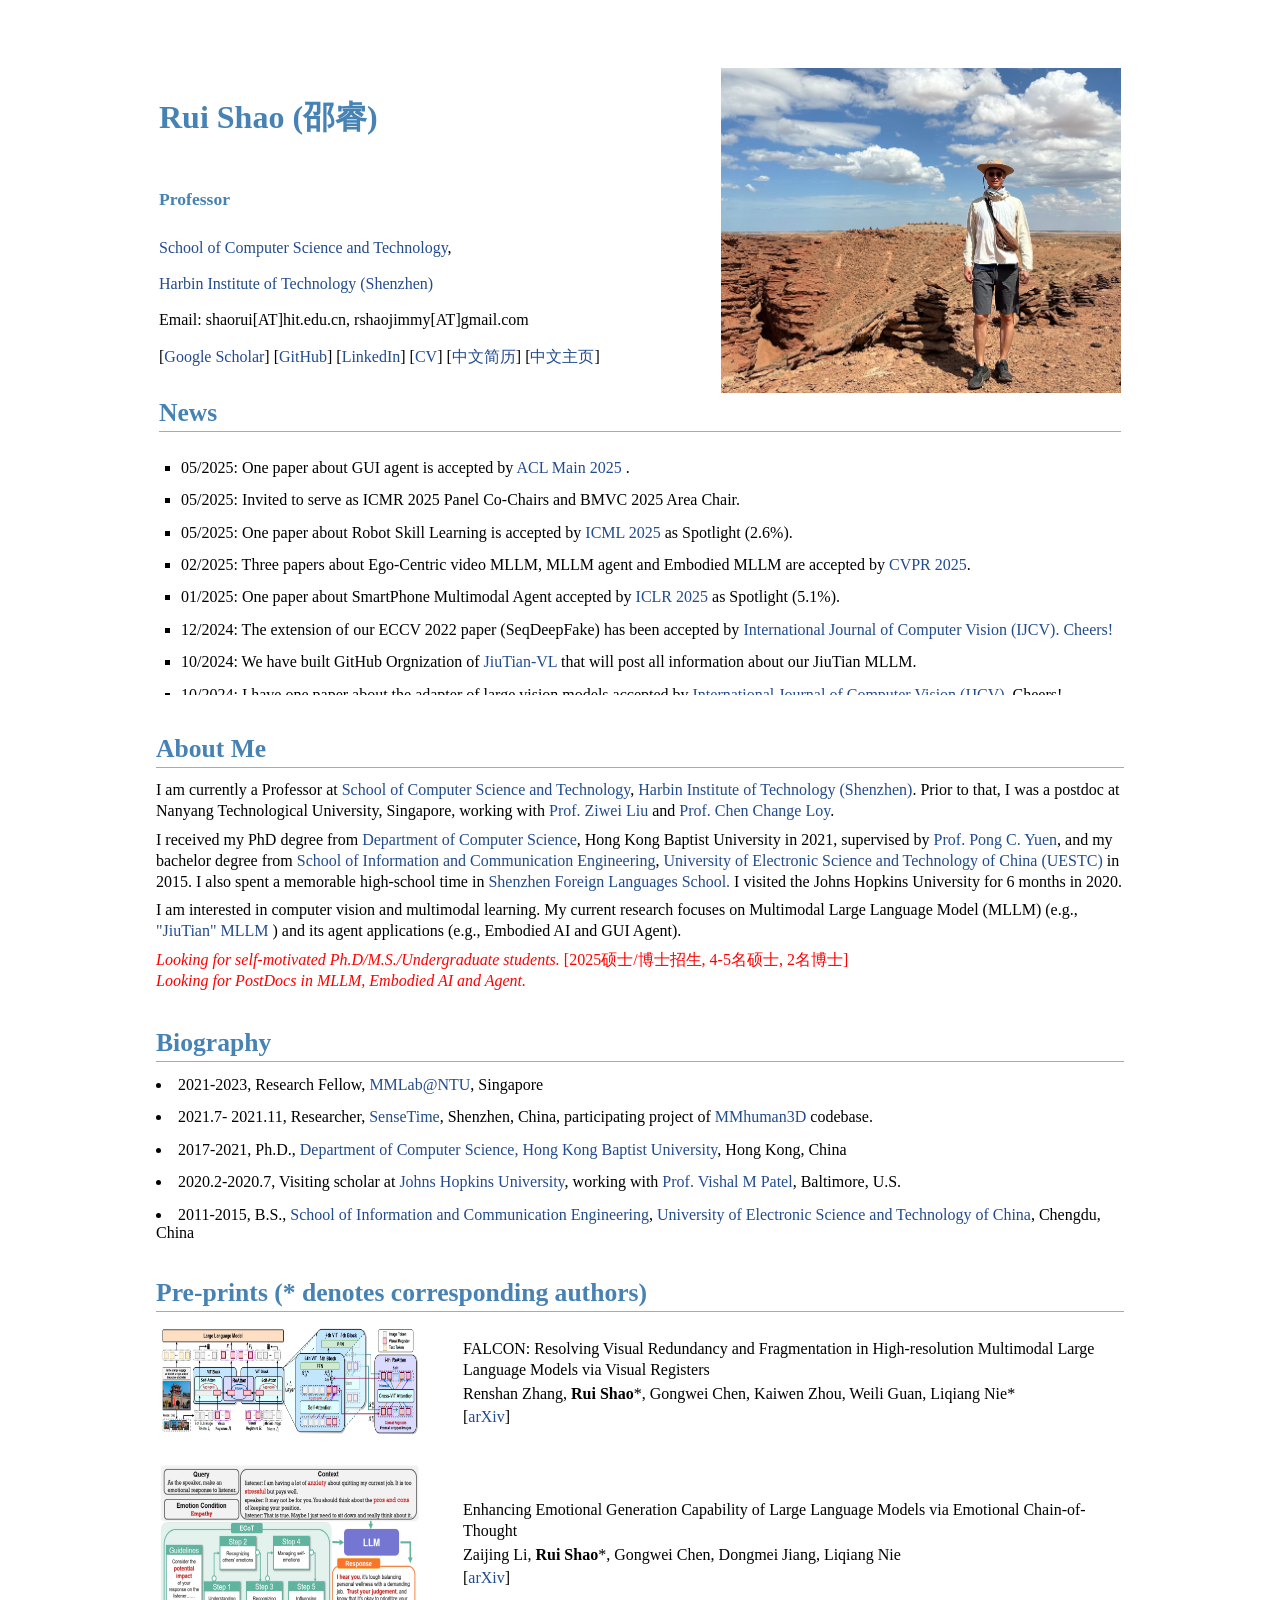
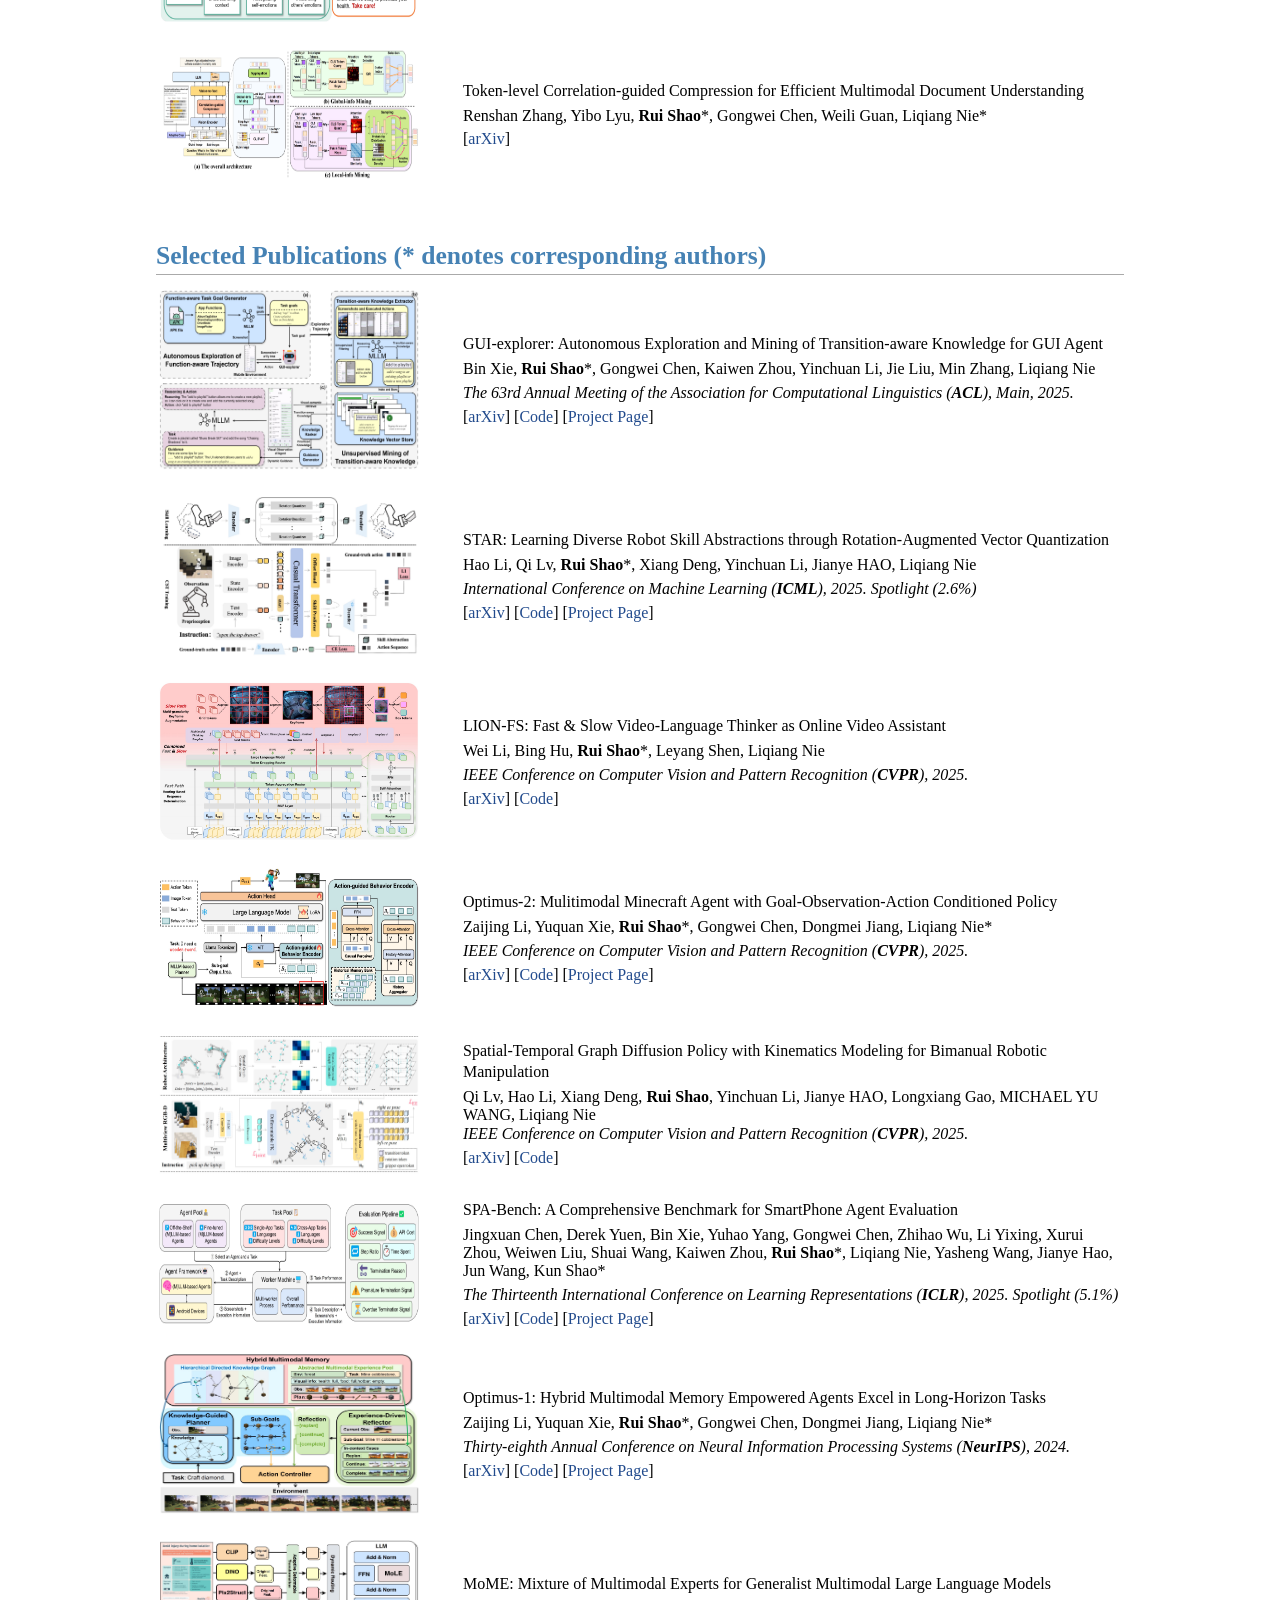
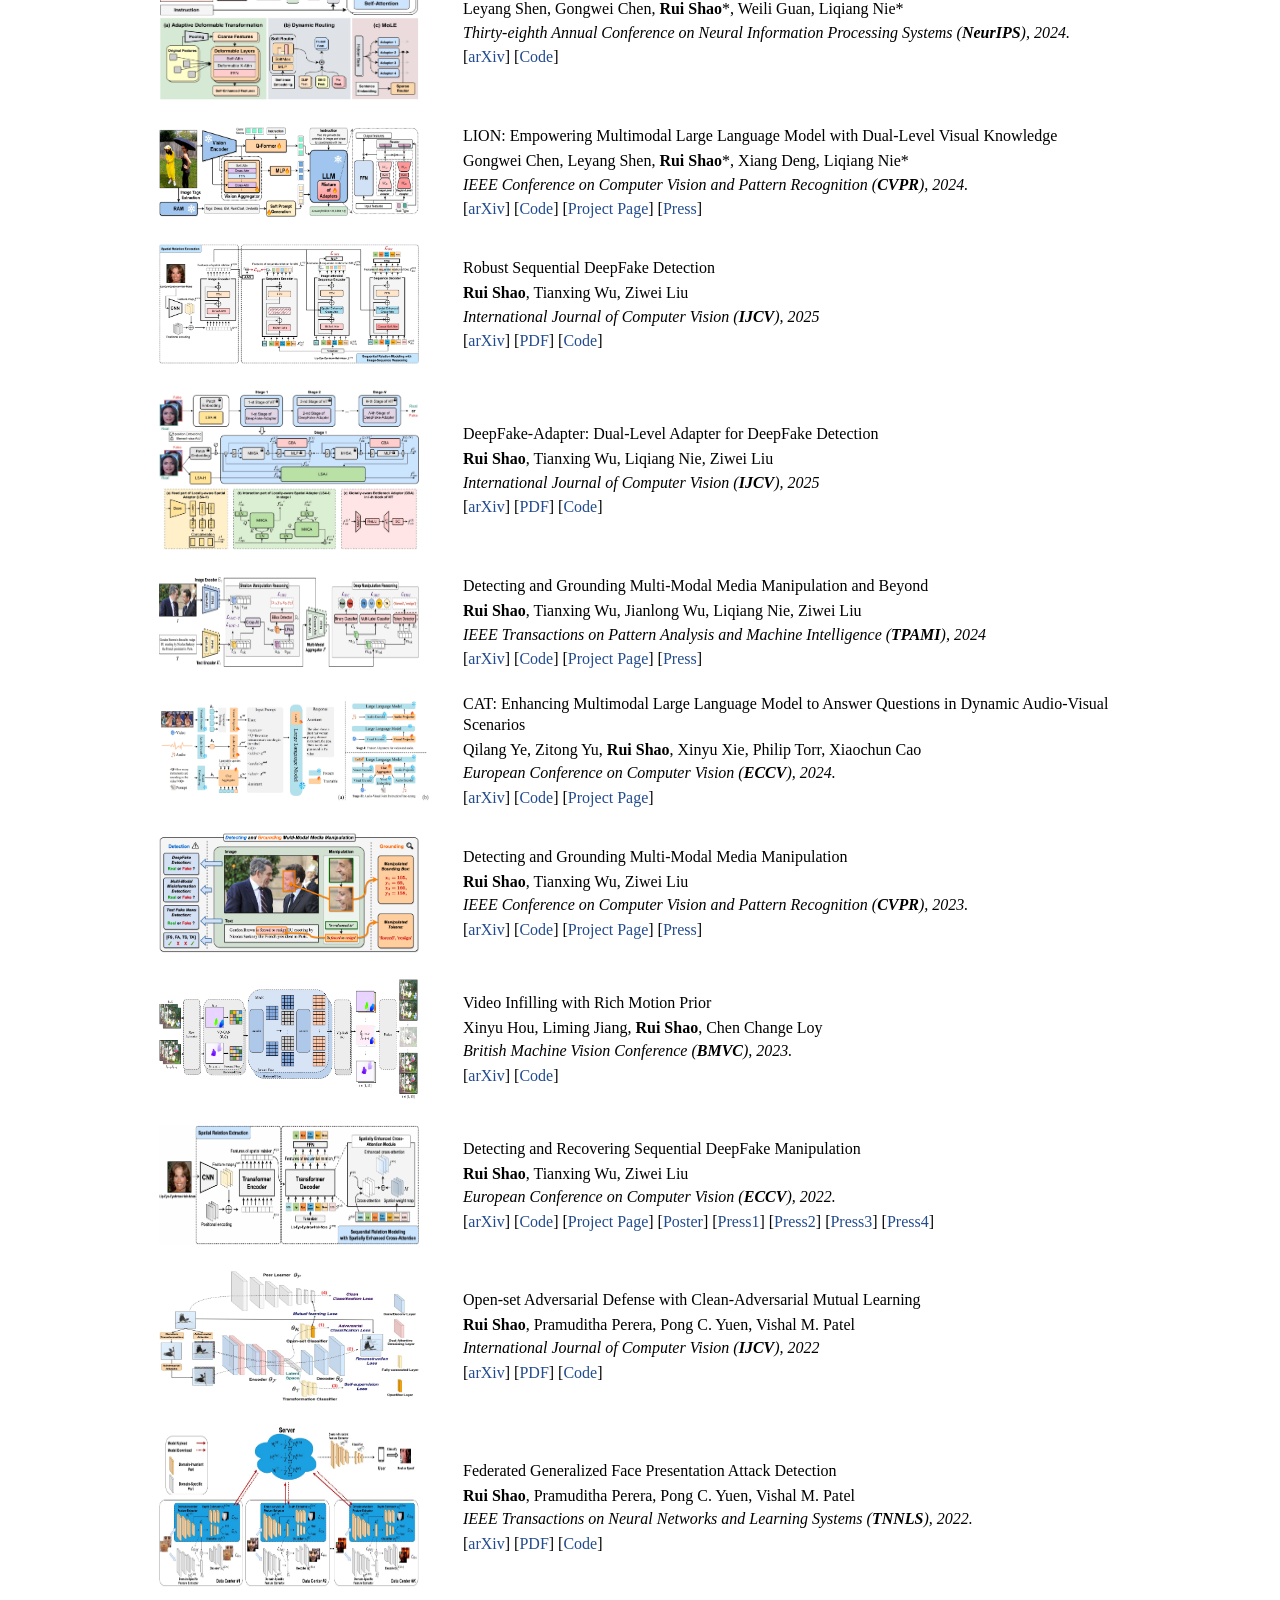
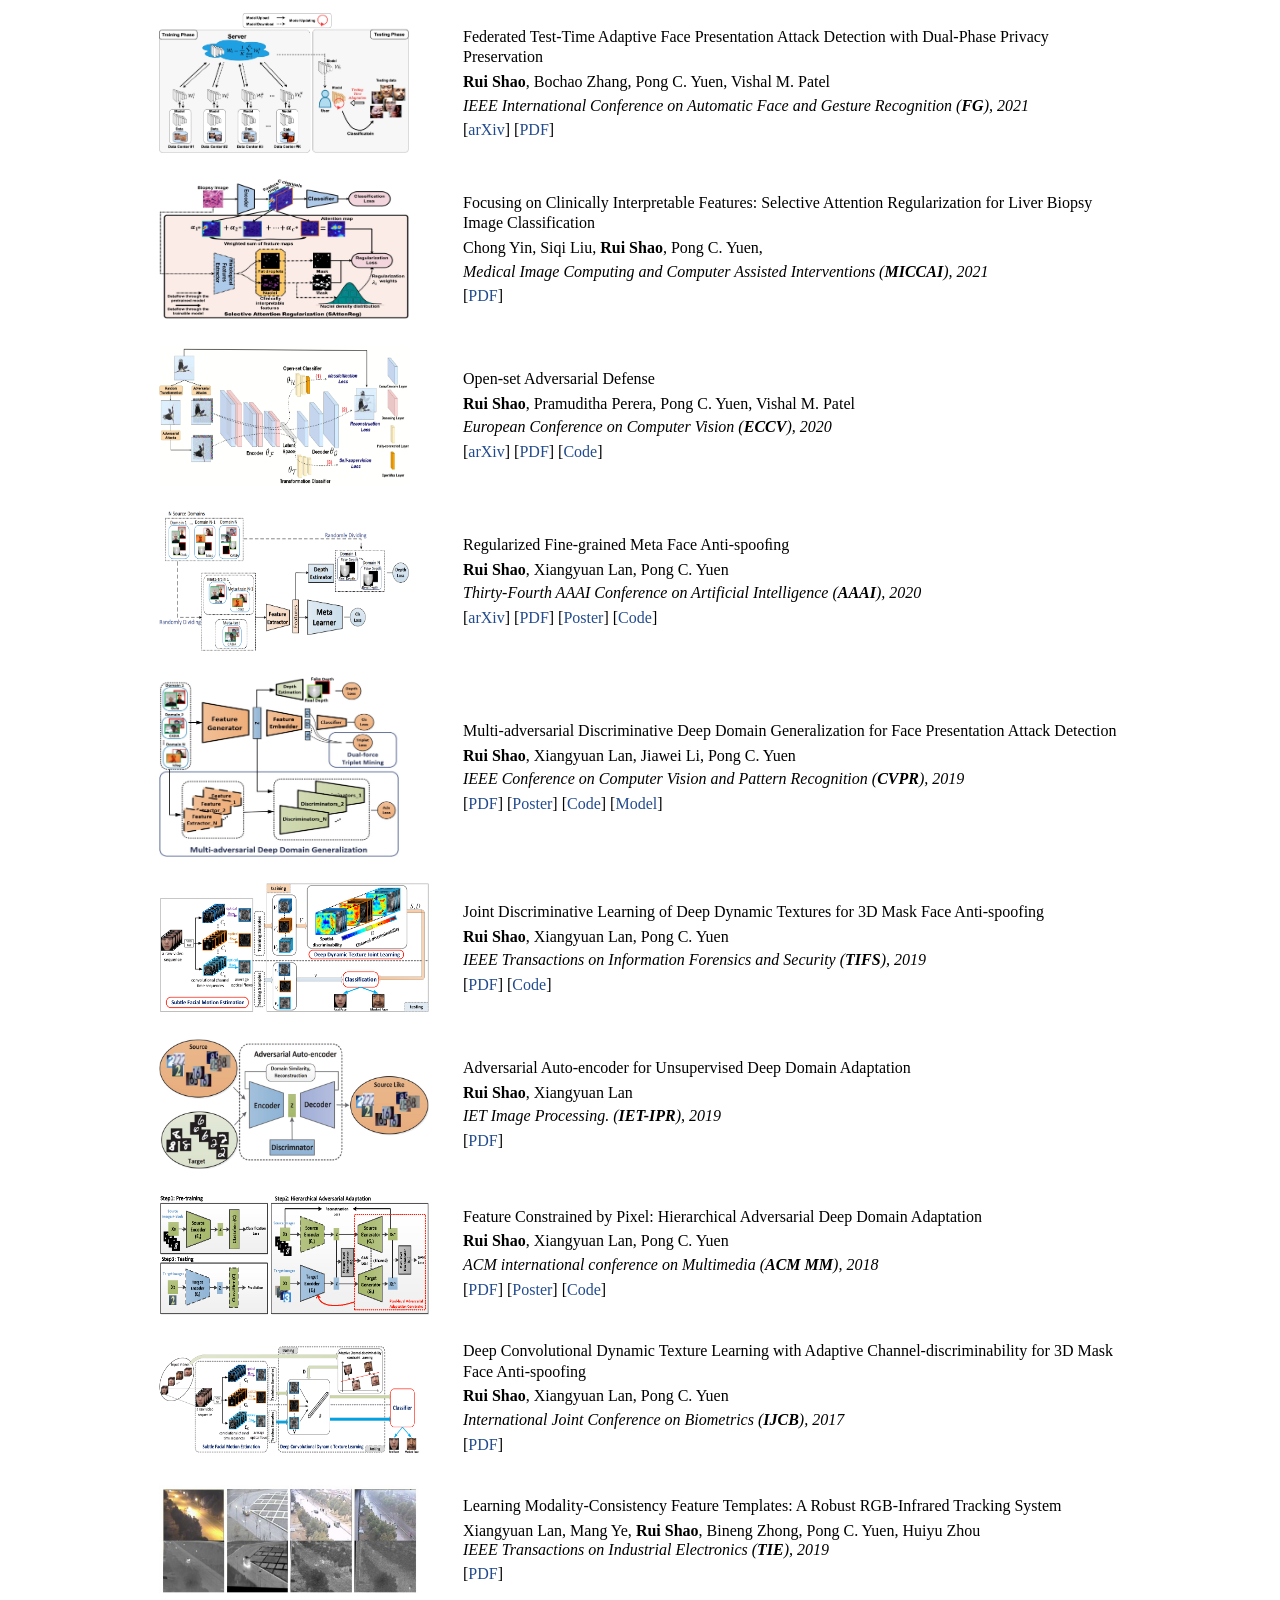
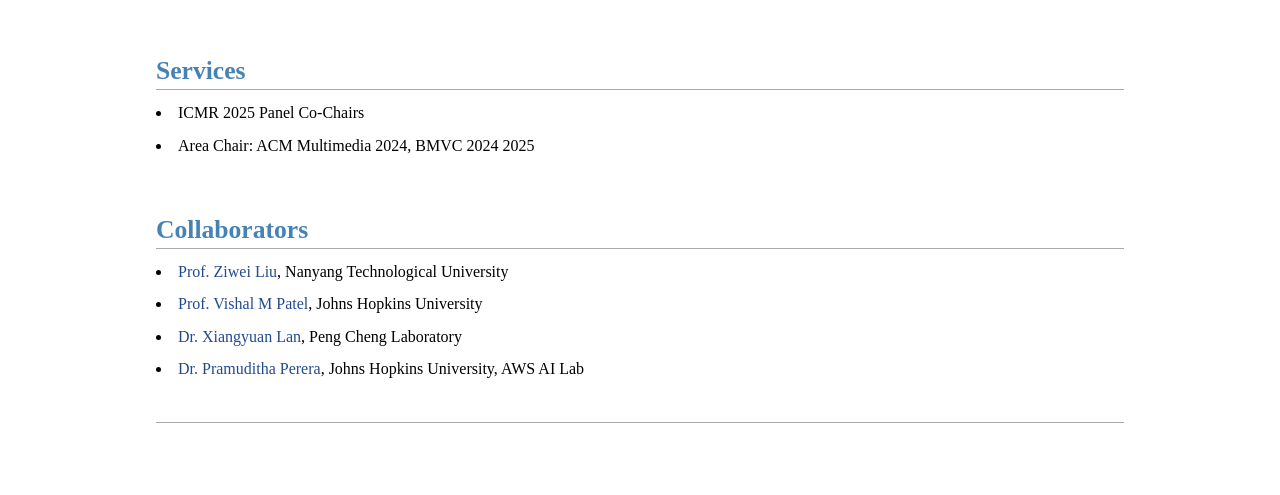
<file: index.html>
<!DOCTYPE HTML PUBLIC "-//W3C//DTD HTML 4.0 Transitional//EN">
<HTML xml:lang="en" xmlns="http://www.w3.org/1999/xhtml">
<META name=GENERATOR content="MSHTML 11.00.9600.17280"></HEAD>
<META name=keywords 
content="Rui Shao, Shao Rui, rui shao, shao rui, ruishao, shaorui, 邵睿, hkbu, HKBU, Hong Kong Baptist University">
<META 
content="IE=7.0000" http-equiv="X-UA-Compatible">
<head>
    <meta http-equiv="Content-Type" content="text/html; charset=UTF-8">

    <link rel="stylesheet" href="./jemdoc.css" type="text/css">
    <title>Rui Shao's Homepage</title>
</head>



<body data-feedly-mini="yes">

<div id="layout-content" style="margin-top:25px">

<table>
    <tbody>
        <tr>
            <td width="670" >
                <div id="toptitle">                 
                    <h1>Rui Shao (邵睿) &nbsp; </h1><h1> <!-- <img src="./zzz_files/zizhao.jpg" width="190" style="margin-bottom:-10px"> -->
                </h1></div>
                <p>
                    <h3>Professor
                    </h3></div> 
                    <br>
                    <a href="http://cs.hitsz.edu.cn/">School of Computer Science and Technology</a>, 
                    <br>
                    <br>
                    <a href="https://www.hitsz.edu.cn/index.html">Harbin Institute of Technology (Shenzhen)</a>
                    <br>
                    <br>
                    Email: shaorui[AT]hit.edu.cn, rshaojimmy[AT]gmail.com
                    <br>
                    <br>
                    [<a href="https://scholar.google.com/citations?hl=en&user=9Vc--XsAAAAJ/&user=9Vc--XsAAAAJ">Google Scholar</a>]
                    [<a href="https://github.com/rshaojimmy">GitHub</a>]
                    [<a href="https://www.linkedin.com/in/rui-shao-0623b6122/">LinkedIn</a>]  
                    [<a href="linkfile/CV/RuiSHAO_CV_English_2025.05.15.pdf">CV</a>]                    
                    [<a href="linkfile/CV/RuiSHAO_CV_Chinese_2025.05.15.pdf">中文简历</a>]
                    [<a href="http://faculty.hitsz.edu.cn/shaorui">中文主页</a>]                    
                </p>
            </td>
            <td rowspan="1">
                <img src="./linkfile/portrait/yinchuan.jpg" border="0" width="400" align="bottom" ><br>
            </td>
        </tr>
                <!-- <br> -->
                <!-- <colgroup><col height="50" width="270">
                </colgroup> -->
                <!-- <tbody> -->
                <td align="bottom" colspan="2" style="margin-top:2px">
                    <h2>News</h2>
                    <div style="height: 250px; overflow: auto;">
                    <ul style="margin-left:2px; padding-left:20px; margin-top:5px">
                        <li>05/2025: One paper about GUI agent is accepted by <a href="https://2025.aclweb.org/">ACL Main 2025</a> .
                        <li>05/2025: Invited to serve as ICMR 2025 Panel Co-Chairs and BMVC 2025 Area Chair.
                        <li>05/2025: One paper about Robot Skill Learning is accepted by <a href="https://icml.cc/">ICML 2025</a> as Spotlight (2.6%).   
                        <li>02/2025: Three papers about Ego-Centric video MLLM, MLLM agent and Embodied MLLM are accepted by <a href="https://cvpr.thecvf.com/">CVPR 2025</a>.                                                
                        <li>01/2025: One paper about SmartPhone Multimodal Agent accepted by <a href="https://iclr.cc//">ICLR 2025</a> as Spotlight (5.1%).                        
                        <li>12/2024: The extension of our ECCV 2022 paper (SeqDeepFake) has been accepted by <a href="https://www.springer.com/journal/11263/"> International Journal of Computer Vision (IJCV). Cheers! </a>
                        <li>10/2024: We have built GitHub Orgnization of <a href="https://github.com/JiuTian-VL">JiuTian-VL</a> that will post all information about our JiuTian MLLM.
                        <li>10/2024: I have one paper about the adapter of large vision models accepted by <a href="https://www.springer.com/journal/11263/"> International Journal of Computer Vision (IJCV)</a>. Cheers!
                        <li>10/2024: Two papers about MLLMs are accepted at <a href="https://neurips.cc/">NeurIPS 2024</a>, including contributions from a 2nd-year undergraduate. Cheers!
                        <li>07/2024: One paper about Audio-Visual Multimodal Large Language Model accepted by <a href="https://eccv.ecva.net/">ECCV 2024</a>.
                        <li>02/2024: Our Multimodal Large Language Model (MLLM)-<a href="https://arxiv.org/pdf/2311.11860.pdf"> JiuTian-LION </a> has been accepted by <a href="https://cvpr.thecvf.com/"> CVPR 2024</a>. Cheers!
                        <li>02/2024: The extension of our <a href="https://github.com/rshaojimmy/MultiModal-DeepFake">CVPR 2023 paper</a> has been accepted by <a href="https://ieeexplore.ieee.org/xpl/RecentIssue.jsp?punumber=34"> IEEE Transactions on Pattern Analysis and Machine Intelligence (TPAMI)</a>. Cheers! 
                        <li>11/2023: We have released the arXiv paper for our Multimodal Large Language Model (MLLM)-<a href="https://arxiv.org/pdf/2311.11860.pdf"> JiuTian-LION </a>. Enjoy it!
                        <li>08/2023: We have built the GitHub Repo for our Multimodal Large Language Model (MLLM)-<a href="https://github.com/rshaojimmy/JiuTian"> JiuTian </a>. Enjoy it!
                        <li>04/2023: I have released the code and dataset of our CVPR 2023 work in our <a href="https://github.com/rshaojimmy/MultiModal-DeepFake"> GitHub Repo </a>. Enjoy it!
                        <li>02/2023: I have one paper accepted by <a href="https://cvpr2023.thecvf.com/"> CVPR 2023</a>. Code and dataset will be released soon. Please stay tuned! </a>
                        <li>07/2022: I have one paper accepted by <a href="https://eccv2022.ecva.net/"> ECCV 2022</a>. We have released the code and dataset in our <a href="https://rshaojimmy.github.io/Projects/SeqDeepFake"> project page </a>
                        <li>05/2022: I have released the code of Federated Generalized Face Presentation Attack Detection in TNNLS 2022. <a href="https://github.com/rshaojimmy/TNNLS2022-FedGPAD"> Codes </a>
                        <li>04/2022: I have one paper accepted by <a href="https://cis.ieee.org/publications/t-neural-networks-and-learning-systems"> IEEE Transactions on Neural Networks and Learning Systems (TNNLS) </a>.
                        <li>03/2022: I have released the code of Open-set Adversarial Defense with Clean-Adversarial Mutual Learning in IJCV 2022. <a href="https://github.com/rshaojimmy/IJCV2022-OSDN-CAML"> Codes </a>
                        <li>01/2022: The extension of our ECCV 2020 paper has been accepted by <a href="https://www.springer.com/journal/11263/"> International Journal of Computer Vision (IJCV). </a>
                        <li>08/2020: I have released the code of Open-set Adversarial Defense in ECCV 2020. <a href="https://github.com/rshaojimmy/ECCV2020-OSAD"> Codes </a>
                    	<li>07/2020: I have one paper accepted by <a href="https://eccv2020.eu/"> ECCV 2020</a>. See you online!  
                        <li>11/2019: I have released the code of Regularized Fine-grained Meta Face Anti-spoofing in AAAI 2020. <a href="https://github.com/rshaojimmy/AAAI2020-RFMetaFAS"> Codes </a>
                        <li>11/2019: I have one paper accepted by <a href="https://aaai.org/Conferences/AAAI-20/#"> AAAI 2020</a>. See you at New York City, USA!                         
                        <li>10/2019: I have one paper one paper accepted by <a href="https://digital-library.theiet.org/content/journals/iet-ipr"> IET Image Processing. </a>
                        <li>07/2019: I have released the code of Multi-adversarial Discriminative Deep Domain Generalization for FAS in CVPR 2019. <a href="https://github.com/rshaojimmy/CVPR2019-MADDoG"> Codes </a>                           
                        <li>07/2019: I have released the code of Joint Discriminative Learning of Deep Dynamic Textures for 3D Mask FAS in TIFS 2019. <a href="https://github.com/rshaojimmy/TIFS2019"> Codes </a>      
                        <li>02/2019: I have one paper accepted by <a href="http://cvpr2019.thecvf.com/"> CVPR 2019</a>. See you at Long Beach, USA!                          
                        <li>02/2019: One paper is accepted by <a href="https://ieeexplore.ieee.org/xpl/RecentIssue.jsp?punumber=41"> IEEE Transactions on Industrial Electronics. </a> 
                        <li>08/2018: I have one paper accepted by <a href="https://signalprocessingsociety.org/publications-resources/ieee-transactions-information-forensics-and-security"> IEEE Transactions on Information Forensics and Security </a>.
                        <li>07/2018: I have released the code of Hierarchical Adversarial Deep Domain Adaptation in ACMMM 2018. <a href="https://github.com/rshaojimmy/ACMMM2018-HADDA"> Codes </a>
                        <li>07/2018: I have one paper accepted by <a href="http://www.acmmm.org/2018/"> ACM MM 2018</a>. See you at Seoul, Korea!                            
                        <li>08/2018: I have a new homepage.
                    </ul>
                    </div>
                </td>
            

        </tbody>
</table>

<h2>About Me</h2>
<p>
    I am currently a Professor at <a href="http://cs.hitsz.edu.cn/">School of Computer Science and Technology</a>, <a href="https://www.hitsz.edu.cn/index.html">Harbin Institute of Technology (Shenzhen)</a>. Prior to that, I was a postdoc at Nanyang Technological University, Singapore, working with <a href="https://liuziwei7.github.io/">Prof. Ziwei Liu</a> and <a href="https://www.mmlab-ntu.com/person/ccloy/">Prof. Chen Change Loy</a>. 
</p> 
<p>
    I received my PhD degree from <a href="http://www.comp.hkbu.edu.hk/v1/"> Department of Computer Science</a>, Hong Kong Baptist University in 2021, supervised by <a href="http://www.comp.hkbu.edu.hk/~pcyuen/"> Prof. Pong C. Yuen</a>, and my bachelor degree from <a href="http://www.sice.uestc.edu.cn/"> School of Information and Communication Engineering</a>, <a href="http://www.uestc.edu.cn/"> University of Electronic Science and Technology of China (UESTC) </a> in 2015. I also spent a memorable high-school time in <a href="http://www.sfls.net.cn/"> Shenzhen Foreign Languages School.</a> I visited the Johns Hopkins University for 6 months in 2020.
</p> 
<p>
    I am interested in computer vision and multimodal learning. My current research focuses on Multimodal Large Language Model (MLLM) (e.g., <a href="https://github.com/JiuTian-VL"> "JiuTian" MLLM </a>) and its agent applications (e.g., Embodied AI and GUI Agent).
    <p>
        <font color="red"><i>Looking for self-motivated Ph.D/M.S./Undergraduate students. </i>[2025硕士/博士招生, 4-5名硕士, 2名博士]</font>
        <br>
        <font color="red"><i>Looking for PostDocs in MLLM, Embodied AI and Agent.</i></font>
    </p>
    
    <!-- I am interested in Robustness (e.g., Fake News Detection, DeepFake Detection, Face Anti-spoofing, Adversarial Attacks/Defense) and Generalization (e.g., Domain Adaptation/Generalization, Meta Learning, and Federated Learning) of Computer Vision and Machine Learning.</p><br>  -->
<!--     My current research focuses on exploiting the adaptive and generalized deep learning to develop a secure face recognition system with good generalization ability. -->

<!--     <p style='color:red'><strong> I am looking for a postdoctoral position or a full-time job. Please feel free to drop me an email.</strong></p> -->
</p> 
    

<h2>Biography</h2>

<li> 2021-2023, Research Fellow, <a href="https://www.mmlab-ntu.com/index.html"> MMLab@NTU</a>, Singapore 

<li> 2021.7- 2021.11, Researcher, <a href="https://www.sensetime.com/en"> SenseTime</a>, Shenzhen, China, participating project of </a> <a href="https://github.com/open-mmlab/mmhuman3d">MMhuman3D</a> codebase.

<li> 2017-2021, Ph.D., <a href="http://www.comp.hkbu.edu.hk/v1/"> Department of Computer Science, </a> <a href="https://www.hkbu.edu.hk/eng/main/index.jsp">Hong Kong Baptist University</a>, Hong Kong, China 

<li> 2020.2-2020.7, Visiting scholar at <a href="https://www.jhu.edu/">Johns Hopkins University</a>, working with <a href="https://engineering.jhu.edu/vpatel36/vishal-patel/"> Prof. Vishal M Patel</a>, Baltimore, U.S. 

<!-- <li> 2015-2016, M.S., <a href="http://cs.whu.edu.cn/aspx/enmain/">School of Computer Science</a>, <a href="https://en.whu.edu.cn/"> Wuhan University, </a> Wuhan, China  -->

<li> 2011-2015, B.S., <a href="http://www.sice.uestc.edu.cn/"> School of Information and Communication Engineering</a>, <a href="http://www.uestc.edu.cn/"> University of Electronic Science and Technology of China</a>, Chengdu, China  


<h2>Pre-prints (* denotes corresponding authors) </a>  </h2> 
    <table id="Pre-prints" width="100%">
    <tbody>

        <tr>    
            <td width="300">
                <img src="./linkfile/CVPR2025/falcon.jpg" width="260px" height="110px">
                </td>
                <td>
            <p> FALCON: Resolving Visual Redundancy and Fragmentation in High-resolution Multimodal Large Language Models via Visual Registers  </a></p>
            Renshan Zhang, <b>Rui Shao</b>*, Gongwei Chen, Kaiwen Zhou, Weili Guan, Liqiang Nie*</p>
            [<a href="https://arxiv.org/pdf/2501.16297?">arXiv</a>]
        </tr> 
        <tr><td>   <br>  </td></tr>    

    <tr>    
        <td width="300">
            <img src="./linkfile/ACL2024sub/ECoT.jpg" width="260px" height="160px">
            </td>
            <td>
        <p> Enhancing Emotional Generation Capability of Large Language Models via Emotional Chain-of-Thought  </a></p>
        Zaijing Li, <b>Rui Shao</b>*, Gongwei Chen, Dongmei Jiang, Liqiang Nie</p>
        [<a href="https://arxiv.org/pdf/2401.06836.pdf">arXiv</a>]
        <!-- [<a href="">Code</a>] -->
    </tr> 
    <tr><td>   <br>  </td></tr>

    <tr>    
        <td width="300">
            <img src="./linkfile/NeurIPS2024/tokencompressor.jpg" width="260px" height="130px">
            </td>
            <td>
        <p> Token-level Correlation-guided Compression for Efficient Multimodal Document Understanding  </a></p>
        Renshan Zhang, Yibo Lyu, <b>Rui Shao</b>*, Gongwei Chen, Weili Guan, Liqiang Nie*</p>
        [<a href="https://arxiv.org/pdf/2407.14439">arXiv</a>]
        <!-- [<a href="">Code</a>] -->
    </tr> 
    <tr><td>   <br>  </td></tr>    

</tbody></table>

<h2>Selected Publications (* denotes corresponding authors) </a>  </h2> 
<table id="tbPublications" width="100%">

    <tr>    
        <td width="300">
            <img src="./linkfile/ACL2025.jpg" width="260px" height="180px">
            </td>
            <td>
        <p> GUI-explorer: Autonomous Exploration and Mining of Transition-aware Knowledge for GUI Agent </a></p>
        Bin Xie, <b>Rui Shao</b>*, Gongwei Chen, Kaiwen Zhou, Yinchuan Li, Jie Liu, Min Zhang, Liqiang Nie</p>
        <p><i>The 63rd Annual Meeting of the Association for Computational Linguistics (<b>ACL</b>), Main, 2025. </i></p>
        [<a href="">arXiv</a>]
        [<a href="">Code</a>]
        [<a href="">Project Page</a>]
    </tr> 
    <tr><td>   <br>  </td></tr>


    <tr>    
        <td width="300">
            <img src="./linkfile/ICML2025/ICML2025.jpg" width="260px" height="160px">
            </td>
            <td>
        <p> STAR: Learning Diverse Robot Skill Abstractions through Rotation-Augmented Vector Quantization </a></p>
        Hao Li, Qi Lv, <b>Rui Shao</b>*, Xiang Deng, Yinchuan Li, Jianye HAO, Liqiang Nie</p>
        <p><i>International Conference on Machine Learning (<b>ICML</b>), 2025. Spotlight (2.6%) </i></p>
        [<a href="">arXiv</a>]
        [<a href="">Code</a>]
        [<a href="">Project Page</a>]
    </tr> 
    <tr><td>   <br>  </td></tr>

    <tr>    
        <td width="300">
            <img src="./linkfile/CVPR2025/LION-FS.jpg" width="260px" height="160px">
            </td>
            <td>
        <p> LION-FS: Fast & Slow Video-Language Thinker as Online Video Assistant </a></p>
        Wei Li, Bing Hu, <b>Rui Shao</b>*, Leyang Shen, Liqiang Nie</p>
        <p><i>IEEE Conference on Computer Vision and Pattern Recognition (<b>CVPR</b>), 2025. </i></p>
        [<a href="https://arxiv.org/pdf/2503.03663">arXiv</a>]
        [<a href="https://github.com/JiuTian-VL/LION-FS">Code</a>]
    </tr> 
    <tr><td>   <br>  </td></tr>
    
    <tr>    
        <td width="300">
            <img src="./linkfile/CVPR2025/optimus-2.jpg" width="260px" height="140px">
            </td>
            <td>
        <p> Optimus-2: Mulitimodal Minecraft Agent with Goal-Observation-Action Conditioned Policy </a></p>
        Zaijing Li, Yuquan Xie, <b>Rui Shao</b>*, Gongwei Chen, Dongmei Jiang, Liqiang Nie*</p>
        <p><i>IEEE Conference on Computer Vision and Pattern Recognition (<b>CVPR</b>), 2025. </i></p>
        [<a href="https://arxiv.org/pdf/2502.19902">arXiv</a>]
        [<a href="https://github.com/lizaijing/Optimus-2?tab=readme-ov-file">Code</a>]
        [<a href="https://cybertronagent.github.io/Optimus-2.github.io/">Project Page</a>]
    </tr> 
    <tr><td>   <br>  </td></tr>    

    <tr>    
        <td width="300">
            <img src="./linkfile/CVPR2025/KStar.jpg" width="260px" height="140px">
            </td>
            <td>
        <p> Spatial-Temporal Graph Diffusion Policy with Kinematics Modeling for Bimanual Robotic Manipulation </a></p>
        Qi Lv, Hao Li, Xiang Deng, <b>Rui Shao</b>, Yinchuan Li, Jianye HAO, Longxiang Gao, MICHAEL YU WANG, Liqiang Nie
        <p><i>IEEE Conference on Computer Vision and Pattern Recognition (<b>CVPR</b>), 2025. </i></p>
        [<a href="https://arxiv.org/pdf/2503.10743">arXiv</a>]
        [<a href="">Code</a>]
    </tr> 
    <tr><td>   <br>  </td></tr>   

    <tr>    
        <td width="300">
            <img src="./linkfile/ICLR2025/spa-bench.jpg" width="260px" height="120px">
            </td>
            <td>
        <p> SPA-Bench: A Comprehensive Benchmark for SmartPhone Agent Evaluation </a></p>
        Jingxuan Chen, Derek Yuen, Bin Xie, Yuhao Yang, Gongwei Chen, Zhihao Wu, Li Yixing, Xurui Zhou, Weiwen Liu, Shuai Wang, Kaiwen Zhou, <b>Rui Shao</b>*, Liqiang Nie, Yasheng Wang, Jianye Hao, Jun Wang, Kun Shao*</p>
        <p><i>The Thirteenth International Conference on Learning Representations (<b>ICLR</b>), 2025. Spotlight (5.1%) </i></p>
        [<a href="https://arxiv.org/pdf/2410.15164">arXiv</a>]
        [<a href="https://github.com/ai-agents-2030/SPA-Bench">Code</a>]
        [<a href="https://ai-agents-2030.github.io/SPA-Bench//">Project Page</a>]
    </tr> 
    <tr><td>   <br>  </td></tr>

    <tr>    
        <td width="300">
            <img src="./linkfile/NeurIPS2024/Optimus-1.jpg" width="260px" height="160px">
            </td>
            <td>
        <p> Optimus-1: Hybrid Multimodal Memory Empowered Agents Excel in Long-Horizon Tasks </a></p>
        Zaijing Li, Yuquan Xie, <b>Rui Shao</b>*, Gongwei Chen, Dongmei Jiang, Liqiang Nie*</p>
        <p><i>Thirty-eighth Annual Conference on Neural Information Processing Systems (<b>NeurIPS</b>), 2024. </i></p>
        [<a href="https://arxiv.org/pdf/2408.03615">arXiv</a>]
        [<a href="https://github.com/JiuTian-VL/Optimus-1">Code</a>]
        [<a href="https://cybertronagent.github.io/Optimus-1.github.io/">Project Page</a>]
    </tr> 
    <tr><td>   <br>  </td></tr>

    <tr>    
        <td width="300">
            <img src="./linkfile/NeurIPS2024/MoME.jpg" width="260px" height="160px">
            </td>
            <td>
        <p> MoME: Mixture of Multimodal Experts for Generalist Multimodal Large Language Models </a></p>
        Leyang Shen, Gongwei Chen, <b>Rui Shao</b>*, Weili Guan, Liqiang Nie*</p>
        <p><i>Thirty-eighth Annual Conference on Neural Information Processing Systems (<b>NeurIPS</b>), 2024. </i></p>
        [<a href="https://arxiv.org/pdf/2407.12709">arXiv</a>]
        [<a href="https://github.com/JiuTian-VL/MoME">Code</a>]
        <!-- [<a href="https://cybertronagent.github.io/Optimus-1.github.io/">Project Page</a>] -->
    </tr> 
    <tr><td>   <br>  </td></tr>

    <tr>    
        <td width="300">
            <img src="./linkfile/CVPR2024/LION.jpg" width="260px" height="90px">
            </td>
            <td>
        <p> LION: Empowering Multimodal Large Language Model with Dual-Level Visual Knowledge </a></p>
        Gongwei Chen, Leyang Shen, <b>Rui Shao</b>*, Xiang Deng, Liqiang Nie*</p>
        <p><i>IEEE Conference on Computer Vision and Pattern Recognition (<b>CVPR</b>), 2024. </i></p>
        [<a href="https://arxiv.org/pdf/2311.11860.pdf">arXiv</a>]
        [<a href="https://github.com/JiuTian-VL/JiuTian-LION">Code</a>]
        [<a href="https://rshaojimmy.github.io/Projects/JiuTian-LION">Project Page</a>]
        [<a href="https://mp.weixin.qq.com/s/lIhXb4YM7vjh8VidmnA_0w">Press</a>]
    </tr> 
    <tr><td>   <br>  </td></tr>

    <tr>    
        <td width="300">
            <img src="./linkfile/ECCV2022/ECCV2022-ext.jpg" width="260px" height="120px">
            </td>
            <td>
        <p> Robust Sequential DeepFake Detection  </a></p>
        <b>Rui Shao</b>, Tianxing Wu, Ziwei Liu</p>
        <p><i>International Journal of Computer Vision (<b>IJCV</b>), 2025</i></p>
        [<a href="https://arxiv.org/pdf/2309.14991.pdf">arXiv</a>]
        [<a href="./linkfile/IJCV2025-SeqDeepFake.pdf">PDF</a>]
        [<a href="https://github.com/rshaojimmy/SeqDeepFake">Code</a>]
    </tr> 
    <tr><td>   <br>  </td></tr>

    <tr>    
        <td width="300">
            <img src="./linkfile/DeepFake-Adatper/deepfake-adapter.jpg" width="260px" height="160px">
            </td>
            <td>
        <p> DeepFake-Adapter: Dual-Level Adapter for DeepFake Detection  </a></p>
        <b>Rui Shao</b>, Tianxing Wu, Liqiang Nie, Ziwei Liu</p>
        <p><i>International Journal of Computer Vision (<b>IJCV</b>), 2025</i></p>
        [<a href="https://arxiv.org/pdf/2306.00863.pdf">arXiv</a>]
        [<a href="./linkfile/IJCV2025-DeepFake-Adapter.pdf">PDF</a>]
        [<a href="https://github.com/rshaojimmy/DeepFake-Adapter">Code</a>]
    </tr> 
    <tr><td>   <br>  </td></tr>

    <tbody>
        <tr>  
        <td width="300">
            <img src="./linkfile/CVPR2023/CVPR2023-ext.jpg" width="260px" height="90px">
            </td>
            <td>
        <p> Detecting and Grounding Multi-Modal Media Manipulation and Beyond  </a></p>
        <b>Rui Shao</b>, Tianxing Wu, Jianlong Wu, Liqiang Nie, Ziwei Liu</p>
        <p><i>IEEE Transactions on Pattern Analysis and Machine Intelligence (<b>TPAMI</b>), 2024</i></p>
        [<a href="https://arxiv.org/pdf/2309.14203.pdf">arXiv</a>]
        [<a href="https://github.com/rshaojimmy/MultiModal-DeepFake">Code</a>]
        [<a href="https://rshaojimmy.github.io/Projects/MultiModal-DeepFake">Project Page</a>]
        [<a href="https://mp.weixin.qq.com/s/gHcRSKDNaWq9b7b5-GA9PA">Press</a>]
    </tr> 
    <tr><td>   <br>  </td></tr>

    <tbody>
        <tr>  
        <td width="300">
            <img src="./linkfile/ECCV2024/ECCV2024.jpg" width="270px" height="100px">
            </td>
            <td>
        <p> CAT: Enhancing Multimodal Large Language Model to Answer Questions in Dynamic Audio-Visual Scenarios </a></p>
        Qilang Ye, Zitong Yu, <b>Rui Shao</b>, Xinyu Xie, Philip Torr, Xiaochun Cao</p>
        <p><i>European Conference on Computer Vision (<b>ECCV</b>), 2024. </i></p>
        [<a href="https://arxiv.org/pdf/2403.04640">arXiv</a>]
        [<a href="https://github.com/rikeilong/Bay-CAT">Code</a>]
        [<a href="https://github.com/rikeilong/Bay-CAT?tab=readme-ov-file">Project Page</a>]
    </tr> 
    <tr><td>   <br>  </td></tr>

    <tbody>
        <tr>
            <td width="300">
            <img src="./linkfile/CVPR2023/CVPR2023.png" width="260px" height="120px">
            </td>
            <td>
            <p> Detecting and Grounding Multi-Modal Media Manipulation  </a></p>
            <b>Rui Shao</b>, Tianxing Wu, Ziwei Liu</p>
            <p><i>IEEE Conference on Computer Vision and Pattern Recognition (<b>CVPR</b>), 2023. </i></p>
            [<a href="https://arxiv.org/abs/2304.02556">arXiv</a>]
            [<a href="https://github.com/rshaojimmy/MultiModal-DeepFake">Code</a>]
            [<a href="https://rshaojimmy.github.io/Projects/MultiModal-DeepFake">Project Page</a>]
            [<a href="https://mp.weixin.qq.com/s/gHcRSKDNaWq9b7b5-GA9PA">Press</a>]
    </tr> 
    <tr><td>   <br>  </td></tr>

    <tbody>
        <tr>
            <td width="300">
            <img src="./linkfile/bmvc2023.jpg" width="260px" height="120px">
            </td>
            <td>
            <p> Video Infilling with Rich Motion Prior  </a></p>
            Xinyu Hou, Liming Jiang, <b>Rui Shao</b>, Chen Change Loy</p>
            <p><i>British Machine Vision Conference (<b>BMVC</b>), 2023. </i></p>
            [<a href="">arXiv</a>]
            [<a href="">Code</a>]
    </tr> 
    <tr><td>   <br>  </td></tr>

      <tr>
            <td width="300">
            <img src="./linkfile/ECCV2022/ECCV2022.png" width="260px" height="120px">
            </td>
            <td>
            <p> Detecting and Recovering Sequential DeepFake Manipulation  </a></p>
            <b>Rui Shao</b>, Tianxing Wu, Ziwei Liu</p>
            <p><i>European Conference on Computer Vision (<b>ECCV</b>), 2022. </i></p>
            [<a href="https://arxiv.org/pdf/2207.02204.pdf">arXiv</a>]
            [<a href="https://github.com/rshaojimmy/SeqDeepFake">Code</a>]
            [<a href="https://rshaojimmy.github.io/Projects/SeqDeepFake">Project Page</a>]
            [<a href="./linkfile/ECCV2022/poster_1347.pdf">Poster</a>]
            <!-- [<a href="https://lifehkbueduhk-my.sharepoint.com/:v:/g/personal/16483782_life_hkbu_edu_hk/EUcK_Yzjw11Gm7dGIlbQLi8BoB_WT4pp2NH-uuZGwGPHUg?e=llCf9V">Video</a>] -->
            [<a href="https://www.marktechpost.com/2022/07/17/researchers-at-ntu-singapore-propose-seq-deepfake-transformer-seqfakeformer-for-detecting-and-recovering-sequential-deepfake-manipulations/">Press1</a>]
            [<a href="https://mp.weixin.qq.com/s/KJ7b6pmIp6RRrQ_g9GGJUw">Press2</a>]
            [<a href="https://mp.weixin.qq.com/s/4IdI87iwsFS7uuTc1_8u2g">Press3</a>]
            [<a href="https://mp.weixin.qq.com/s/wJ-8lf-94S38FJrWpIFXQA">Press4</a>]
    </tr> 
    <tr><td>   <br>  </td></tr>

        <tr>
            <td width="300">
            <img src="./linkfile/ECCV2020/IJCV2022.jpg" width="260px" height="130px">
            </td>
            <td>
            <p> Open-set Adversarial Defense with Clean-Adversarial Mutual Learning  </a></p>
            <b>Rui Shao</b>, Pramuditha Perera, Pong C. Yuen, Vishal M. Patel</p>
      <p><i>International Journal of Computer Vision (<b>IJCV</b>), 2022</i></p>
        [<a href="https://arxiv.org/pdf/2202.05953.pdf">arXiv</a>]
        [<a href="https://link.springer.com/content/pdf/10.1007/s11263-022-01581-0.pdf">PDF</a>]
        [<a href="https://github.com/rshaojimmy/IJCV2022-OSDN-CAML">Code</a>]
    </tr> 
    <tr><td>   <br>  </td></tr>

      <tr>
            <td width="300">
            <img src="./linkfile/IJCB2020/fedpadext.jpg" width="260px" height="160px">
            </td>
            <td>
            <p> Federated Generalized Face Presentation Attack Detection  </a></p>
            <b>Rui Shao</b>, Pramuditha Perera, Pong C. Yuen, Vishal M. Patel</p>
            <p><i>IEEE Transactions on Neural Networks and Learning Systems (<b>TNNLS</b>), 2022. </i></p>
            [<a href="https://arxiv.org/pdf/2104.06595.pdf">arXiv</a>]
            [<a href="https://ieeexplore.ieee.org/document/9780603">PDF</a>]
            [<a href="https://github.com/rshaojimmy/TNNLS2022-FedGPAD">Code</a>]
    </tr> 
    <tr><td>   <br>  </td></tr>


    <tr>
            <td width="300">
            <img src="./linkfile/FG2021.jpg" width="250px" height="140px">
            </td>
            <td>
            <p> Federated Test-Time Adaptive Face Presentation Attack Detection with Dual-Phase Privacy Preservation </a></p>
            <b>Rui Shao</b>, Bochao Zhang, Pong C. Yuen, Vishal M. Patel</p>
            <p><i>IEEE International Conference on Automatic Face and Gesture Recognition (<b>FG</b>), 2021</i></p>
            [<a href="https://arxiv.org/pdf/2110.12613.pdf">arXiv</a>]
            [<a href="https://ieeexplore.ieee.org/document/9666952">PDF</a>]
    </tr> 
    <tr><td>   <br>  </td></tr>

    <tr>
            <td width="300">
            <img src="./linkfile/MICCAI2021.jpg" width="250px" height="140px">
            </td>
            <td>
            <p> Focusing on Clinically Interpretable Features: Selective Attention Regularization for Liver Biopsy Image Classification </a></p>         
            Chong Yin, Siqi Liu, <b>Rui Shao</b>, Pong C. Yuen,</p>
            <p><i>Medical Image Computing and Computer Assisted Interventions (<b>MICCAI</b>), 2021</i></p>
            [<a href="https://link.springer.com/content/pdf/10.1007/978-3-030-87240-3_15.pdf">PDF</a>]

    </tr> 
    <tr><td>   <br>  </td></tr>



    <tr>
            <td width="300">
            <img src="./linkfile/ECCV2020/eccv2020.png" width="250px" height="140px">
            </td>
            <td>
            <p> Open-set Adversarial Defense </a></p>
            <b>Rui Shao</b>, Pramuditha Perera, Pong C. Yuen, Vishal M. Patel</p>
            <p><i>European Conference on Computer Vision (<b>ECCV</b>), 2020</i></p>
            [<a href="https://arxiv.org/pdf/2009.00814.pdf">arXiv</a>]
            [<a href="https://www.ecva.net/papers/eccv_2020/papers_ECCV/papers/123620664.pdf">PDF</a>]
            [<a href="https://github.com/rshaojimmy/ECCV2020-OSAD">Code</a>]

    </tr> 
    <tr><td>   <br>  </td></tr>



    <tr>
            <td width="300">
            <img src="./linkfile/AAAI2020/aaai2020.png" width="250px" height="140px">
            </td>
            <td>
            <p> Regularized Fine-grained Meta Face Anti-spooﬁng </a></p>
            <b>Rui Shao</b>, Xiangyuan Lan, Pong C. Yuen</p>
            <p><i>Thirty-Fourth AAAI Conference on Artificial Intelligence (<b>AAAI</b>), 2020</i></p>
            [<a href="https://arxiv.org/pdf/1911.10771.pdf">arXiv</a>]
            [<a href="./linkfile/AAAI2020/6873-Article Text-10102-1-10-20200525.pdf">PDF</a>]
            [<a href="./linkfile/AAAI2020/AAAI2020_RFMetaFAS.pdf"/>Poster</a>]
            [<a href="https://github.com/rshaojimmy/AAAI2020-RFMetaFAS">Code</a>]

    </tr> 
    <tr><td>   <br>  </td></tr>

    <tr>
            <td width="300">
            <img src="./linkfile/CVPR2019/cvpr2019.jpg" width="240px" height="180px">
            </td>
            <td>
            <p> Multi-adversarial Discriminative Deep Domain Generalization for Face Presentation Attack Detection </a></p>
            <b>Rui Shao</b>, Xiangyuan Lan, Jiawei Li, Pong C. Yuen</p>
            <p><i>IEEE Conference on Computer Vision and Pattern Recognition (<b>CVPR</b>), 2019</i></p>
            [<a href="http://openaccess.thecvf.com/content_CVPR_2019/html/Shao_Multi-Adversarial_Discriminative_Deep_Domain_Generalization_for_Face_Presentation_Attack_Detection_CVPR_2019_paper.html">PDF</a>]
            [<a href="./linkfile/CVPR2019/RuiShao_CVPR_poster_v3.pdf"/>Poster</a>]
            [<a href="https://github.com/rshaojimmy/CVPR2019-MADDoG">Code</a>]
            [<a href="https://drive.google.com/open?id=1Nsi4dxb17ZiuegMVKLPo8cr46EMjhEH8">Model</a>]

    </tr> 
    <tr><td>   <br>  </td></tr>

    <tr>
            <td width="300">
            <img src="./linkfile/tifs2018.png" width="270px" height="130px">
            </td>
            <td>
            <p> Joint Discriminative Learning of Deep Dynamic Textures for 3D Mask Face Anti-spoofing </a></p>
            <b>Rui Shao</b>, Xiangyuan Lan, Pong C. Yuen</p>
            <p><i> IEEE Transactions on Information Forensics and Security (<b>TIFS</b>), 2019</i></p>
            [<a href="https://ieeexplore.ieee.org/document/8453011">PDF</a>]
            [<a href="https://github.com/rshaojimmy/TIFS2019">Code</a>]    
    </tr>
    <tr><td>   <br>  </td></tr>

    <tr>
            <td width="300">
            <img src="./linkfile/iet2019.jpg" width="270px" height="130px">
            </td>
            <td>
            <p> Adversarial Auto-encoder for Unsupervised Deep Domain Adaptation </a></p>
            <b>Rui Shao</b>, Xiangyuan Lan</p>
            <p><i> IET Image Processing. (<b>IET-IPR</b>), 2019</i></p>
            [<a href="https://digital-library.theiet.org/content/journals/10.1049/iet-ipr.2018.6687">PDF</a>]    
    </tr>
    <tr><td>   <br>  </td></tr>                    

    <tr>
            <td width="300">
            <img src="./linkfile/ACMMM2018/acmmm2018.png" width="270px" height="120px" > 
            </td>
            <td>
            <p> Feature Constrained by Pixel: Hierarchical Adversarial Deep Domain Adaptation</a></p>
            <b>Rui Shao</b>, Xiangyuan Lan, Pong C. Yuen</p>
            <p><i> ACM international conference on Multimedia (<b>ACM MM</b>), 2018</i></p>
            [<a href="https://dl.acm.org/citation.cfm?id=3240562">PDF</a>]
            [<a href="./linkfile/ACMMM2018/acmmm_poster.pdf"/>Poster</a>]
            [<a href="https://github.com/rshaojimmy/ACMMM2018-HADDA">Code</a>]


            </p></td>
    <tr><td>   <br>  </td></tr>



    <tr>
            <td width="300">
            <img src="./linkfile/ijcb2017.png" width="260px" height="110px" > 
            </td>
            <td>
            <p> Deep Convolutional Dynamic Texture Learning with Adaptive Channel-discriminability for 3D Mask Face Anti-spoofing </p>
            <b>Rui Shao</b>, Xiangyuan Lan, Pong C. Yuen</p>
            <p><i> International Joint Conference on Biometrics (<b>IJCB</b>), 2017</i></p>
            [<a href="https://ieeexplore.ieee.org/stamp/stamp.jsp?tp=&arnumber=8272765">PDF</a>] 
                
            </p></td>
    <tr><td>   <br>  </td></tr>


    <tr>
        <td width="300">
        <img src="./linkfile/tie2019.jpg" width="260px" height="110px">
        </td>
        <td>
        <p> Learning Modality-Consistency Feature Templates: A Robust RGB-Infrared Tracking System</p>
        Xiangyuan Lan, Mang Ye, <b>Rui Shao</b>, Bineng Zhong, Pong C. Yuen, Huiyu Zhou
        <p><i> IEEE Transactions on Industrial Electronics (<b>TIE</b>), 2019</i></p>
        [<a href="https://ieeexplore.ieee.org/document/8643077">PDF</a>]       
</tr> 
<tr><td>   <br>  </td></tr>

    <!-- <tr>
            <td width="300">
            <img src="./linkfile/tracvid2016.jpg" width="200px" > 
            </td>
            <td>
            <p> <a href="https://www-nlpir.nist.gov/projects/tvpubs/tv15.papers/nercms.pdf"> WHU-NERCMS at TREVCID 2015:Instance search task </a></p>
            Lei Yao, Mang Ye, Dongjing Liu, <b>Rui Shao</b>, Tao Liu, Jun Liu, Zheng Wang, Chao Liang.</p>
            <p><i> Participant Notebook Paper. (<b>TRECVID</b>), 2015</i>

            </p></td>
    <tr><td>   <br>  </td></tr> -->

 
</tbody></table>


<!-- <h2>Awards</h2>
<table id="Awards" border="0" width="100%">

    <tbody>
    <li><a href="http://www.comp.hkbu.edu.hk/v1/?pid=48"> 2018/19 Computer Science Department RPg Performance Award</a> 
    <li><a href="http://www.comp.hkbu.edu.hk/v1/?pid=48"> 2017/18 Computer Science Department RPg Performance Award</a>

<tr><td>   <br>  </td></tr> -->

</tbody></table>

<h2>Services</h2>
<table id="Services" border="0" width="100%">

    <tbody>

    <li>ICMR 2025 Panel Co-Chairs

    <li>Area Chair: ACM Multimedia 2024, BMVC 2024 2025

<!-- Invited Reviewer for: 
    <li>TPAMI, IJCV, TIP, TNNLS, TIFS, TCSVT, JSTSP, PR
    <li>CVPR, ICCV, ECCV, ICML, NeurIPS, ICLR, AAAI, IJCAI, ACM MM
    <li>Program Committee Member for: AAAI 2021 2022 2023 -->

<tr><td>   <br>  </td></tr>

</tbody></table>


<h2>Collaborators</h2>
<table id="tbTeaching" border="0" width="100%" >
    <tbody>
    <li><a href="https://liuziwei7.github.io/"> Prof. Ziwei Liu</a>, Nanyang Technological University

    <li><a href="https://engineering.jhu.edu/vpatel36/vishal-patel/"> Prof. Vishal M Patel</a>, Johns Hopkins University

    <li><a href="https://scholar.google.com/citations?user=c3iwWRcAAAAJ&hl=en"> Dr. Xiangyuan Lan</a>, Peng Cheng Laboratory

    <li><a href="https://pages.jh.edu/~pperera3/"> Dr. Pramuditha Perera</a>, Johns Hopkins University, AWS AI Lab
        
    </tbody>
</table>

<h2></h2>

<!-- <a href="https://www.easycounter.com/">
<img src="https://www.easycounter.com/counter.php?rshaojimmy"
border="0" alt="Web Site Hit Counter"></a>
<br><a href="https://www.easycounter.com/">Unique visitors since Apr 2019</a>

<!-- <script type="text/javascript" src="//ra.revolvermaps.com/0/0/8.js?i=0t4x80je5xv&amp;m=0&amp;c=baff00&amp;cr1=baff00&amp;f=arial&amp;l=33" async="async"></script> -->

<!-- <script type='text/javascript' id='clustrmaps' src='//cdn.clustrmaps.com/map_v2.js?cl=ffffff&w=400&t=n&d=yQtd-EynvtzIDuSGynEuIlVZWeRz8dMLMy3lDGuyPAc'></script> --> 

<!-- <div id="footer">
    <div id="footer-text"></div> -->

</div>
</body>
</html>
</file>
<file: jemdoc.css>
/* Default css file for jemdoc. */

table#tlayout {
    border: none;
    border-collapse: separate;
    background: white;
}
/*
body {
	background: white;
	padding-bottom: 8px;
	margin: 0;
}
*/
html {
	background-color: white;
	/* background-image: url("https://www.transparenttextures.com/patterns/3px-tile.png"); */
	/* This is mostly intended for prototyping; please download the pattern and re-host for production environments. Thank you! */
}

body { 
  font-family: "Palatino Linotype", "Book Antiqua", Palatino, serif;
  color: #000;
  background-color: #ffffff; 
  text-align:left; /* for IE */
  margin-top: 30px; 
  margin-bottom: 30px;
  margin-left: auto;
  margin-right: auto;
  padding-left:  50px;
  padding-right: 50px;
  padding-top: 10px;
  padding-bottom: 30px;
  max-width: 1000px;
  /*box-shadow: 7px 4px 8px #888*/
}

#layout-menu {
	background: #f6f6f6;
	border: 1px solid #dddddd;
	padding-top: 0.5em;
	padding-left: 8px;
	padding-right: 8px;
	font-size: 1.0em;
	width: auto;
	white-space: nowrap;
    text-align: left;
    vertical-align: top;
}

#layout-menu td {
	background: #f4f4f4;
    vertical-align: top;
}

#layout-content {
	padding-top: 0.0em;
	padding-left: 1.0em;
	padding-right: 1.0em;
    border: none;
    background: white;
    text-align: left;
    vertical-align: top;
}

#layout-menu a {
	line-height: 1.5em;
	margin-left: 0.5em;
}

tt {
    background: #ffffdd;
}

pre, tt {
	font-size: 90%;
	font-family: monaco, monospace;
}

a, a > tt {
	color: #224b8d;
	text-decoration: none;
}

a:hover {
	border-bottom: 1px gray dotted;
}

#layout-menu a.current:link, #layout-menu a.current:visited {
	color: #022b6d;
	border-bottom: 1px gray solid;
}
#layout-menu a:link, #layout-menu a:visited, #layout-menu a:hover {
	color: #527bbd;
	text-decoration: none;
}
#layout-menu a:hover {
	text-decoration: none;
}

div.menu-category {
	border-bottom: 1px solid gray;
	margin-top: 0.8em;
	padding-top: 0.2em;
	padding-bottom: 0.1em;
	font-weight: bold;
}

div.menu-item {
	padding-left: 16px;
	text-indent: -16px;
}

div#toptitle {
	padding-bottom: 0.2em;
	margin-bottom: 1.5em;
	/*border-bottom: 3px double gray;*/
}

/* Reduce space if we begin the page with a title. */
div#toptitle + h2, div#toptitle + h3 {
	margin-top: 0em;
}

div#subtitle {
	margin-top: 0.0em;
	margin-bottom: 0.0em;
	padding-top: 0em;
	padding-bottom: 0.1em;
}

em {
	font-style: italic;
}

strong {
	font-weight: bold;
}


h1, h2, h3 {
	color: #4682B4;
	margin-top: 0.7em;
	margin-bottom: 0.5em;
	padding-bottom: 0.2em;
	line-height: 1.0;
	padding-top: 0.5em;
	border-bottom: 1px solid #aaaaaa;
}

h1 {
	font-size: 200%;
	padding-bottom: 0.3em;
}

h2 {
	padding-top: 0.8em;
	font-size: 160%;
}

h2 + h3 {
    padding-top: 0.2em;
}

h3 {
	font-size: 110%;
	border-bottom: none;
}

p {
	margin-top: 0.0em;
	margin-bottom: 0.5em;
	padding: 0;
	line-height: 1.3;
/*	font-size: 80%
*/
}

pre {
	padding: 0;
	margin: 0;
}

div#footer {
	font-size: small;
	border-top: 1px solid #c0c0c0;
	padding-top: 0.1em;
	margin-top: 4.0em;
	color: #c0c0c0;
}

div#footer a {
	color: #80a0b0;
}

div#footer-text {
	float: left;
	padding-bottom: 8px;
}

ul, ol, dl {
	margin-top: 0.2em;
	padding-top: 0;
	margin-bottom: 0.8em;
}

dt {
	margin-top: 0.5em;
	margin-bottom: 0;
}

dl {
	margin-left: 20px;
}

dd {
	color: #222222;
}

dd > *:first-child {
	margin-top: 0;
}

ul {
	list-style-position: outside;
	list-style-type: square;
}

p + ul, p + ol {
	margin-top: -0.5em;
}

li {
	margin-top:0.9em;
}

ol {
	list-style-position: outside;
	list-style-type: decimal;
}

li p, dd p {
	margin-bottom: 0.3em;
}


ol ol {
	list-style-type: lower-alpha;
}

ol ol ol {
	list-style-type: lower-roman;
}

p + div.codeblock {
	margin-top: -0.6em;
}

div.codeblock, div.infoblock {
	margin-right: 0%;
	margin-top: 1.2em;
	margin-bottom: 1.3em;
}

div.blocktitle {
	font-weight: bold;
	color: #cd7b62;
	margin-top: 1.2em;
	margin-bottom: 0.1em;
}

div.blockcontent {
	border: 1px solid silver;
	padding: 0.3em 0.5em;
}

div.infoblock > div.blockcontent {
	background: #ffffee;
}

div.blockcontent p + ul, div.blockcontent p + ol {
	margin-top: 0.4em;
}

div.infoblock p {
	margin-bottom: 0em;
}

div.infoblock li p, div.infoblock dd p {
	margin-bottom: 0.5em;
}

div.infoblock p + p {
	margin-top: 0.8em;
}

div.codeblock > div.blockcontent {
	background: #f6f6f6;
}

span.pycommand {
	color: #000070;
}

span.statement {
	color: #008800;
}
span.builtin {
	color: #000088;
}
span.special {
	color: #990000;
}
span.operator {
	color: #880000;
}
span.error {
	color: #aa0000;
}
span.comment, span.comment > *, span.string, span.string > * {
	color: #606060;
}

@media print {
	#layout-menu { display: none; }
}

#fwtitle {
	margin: 2px;
}

#fwtitle #toptitle {
	padding-left: 0.5em;
	margin-bottom: 0.5em;
}

#layout-content h1:first-child, #layout-content h2:first-child, #layout-content h3:first-child {
	margin-top: -0.7em;
}

div#toptitle h1, #layout-content div#toptitle h1 {
	margin-bottom: 0.0em;
	padding-bottom: 0.1em;
	padding-top: 0;
	margin-top: 0.5em;
	border-bottom: none;
}

img.eq {
	padding: 0;
	padding-left: 0.1em;
	padding-right: 0.1em;
	margin: 0;
}

img.eqwl {
	padding-left: 2em;
	padding-top: 0.6em;
	padding-bottom: 0.2em;
	margin: 0;
}

table + table {
    margin-top: 8em;
}

/*tr.heading {
    font-weight: bold;
    border-bottom: 9px solid black;

}
*/
img {
    border: 5;

}

table.imgtable, table.imgtable td {
    border: none;
    text-align: left;
}

li{
	font-size:100%
}

.title {
	text-align: center;
	color: #000000;
	border-bottom: none;
}
.subtitle {
	color: #000000;
	border-bottom: none;
}
pre {
    display: block;
    padding: 9.5px;
    margin: 0 0 10px;
    font-size: 13px;
    line-height: 1.42857143;
    color: #333;
    word-break: break-all;
    word-wrap: break-word;
    background-color: #f5f5f5;
    border: 1px solid #ccc;
    border-radius: 4px;
}
</file>
